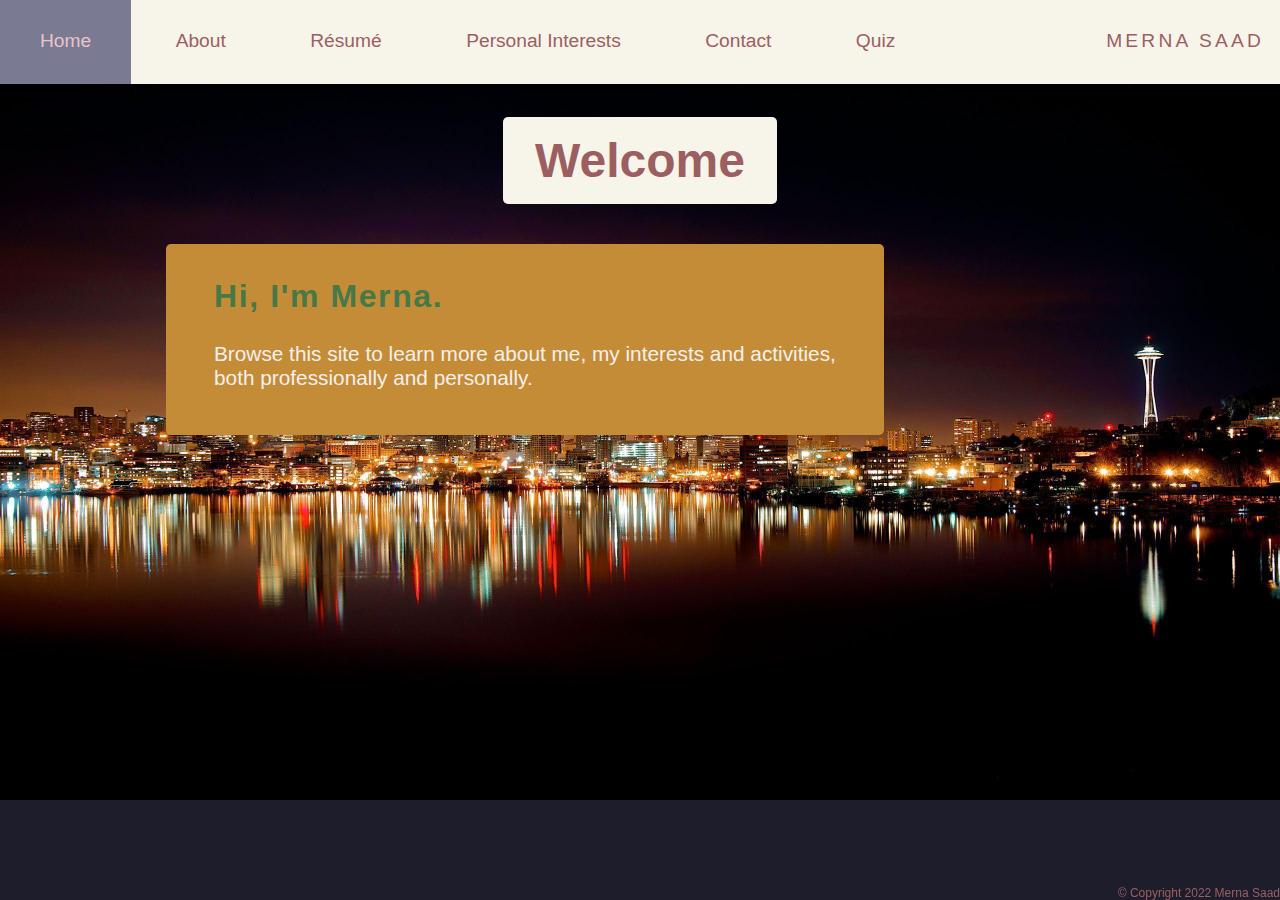
<file: index.html>
<!doctype html>
<html lang="en">
  <head>
    <meta http-equiv="Content-Type" content="text/html; charset=UTF-8">
    <link rel="stylesheet" href="css/style.css">
    <link rel="icon" href="images/icon.jpeg">
    <title>Home | Merna Saad</title>
  </head>
  <body id="home-body">
    <header>
      <!-- Navigational menu used on all pages -->
      <nav>
        <ul class="mainMenu">
          <li class="mainMenuItem"><a href="index.html">Home</a></li>
          <li class="mainMenuItem"><a href="about.html">About</a></li>
          <li class="mainMenuItem"><a href="resume.html">Résumé</a></li>
          <li class="mainMenuItem"><a href="personalInterests.html">Personal Interests</a></li>
          <li class="mainMenuItem"><a href="contact.html">Contact</a></li>
          <li class="mainMenuItem"><a href="quiz.html">Quiz</a></li>
          <li class="mainMenuItem" id="navName">Merna Saad</li>
        </ul>
      </nav>

      <h1 id="home-header">Welcome</h1>
    </header>
    <main>
      <div class="card" id="home-content">
        <h2>Hi, I'm Merna.</h2>
        <p>Browse this site to learn more about me, my interests and activities,<br>both professionally and personally.</p>
      </div>
    </main>
    <footer>
      © Copyright 2022 Merna Saad
    </footer>
  </body>
</html>
</file>
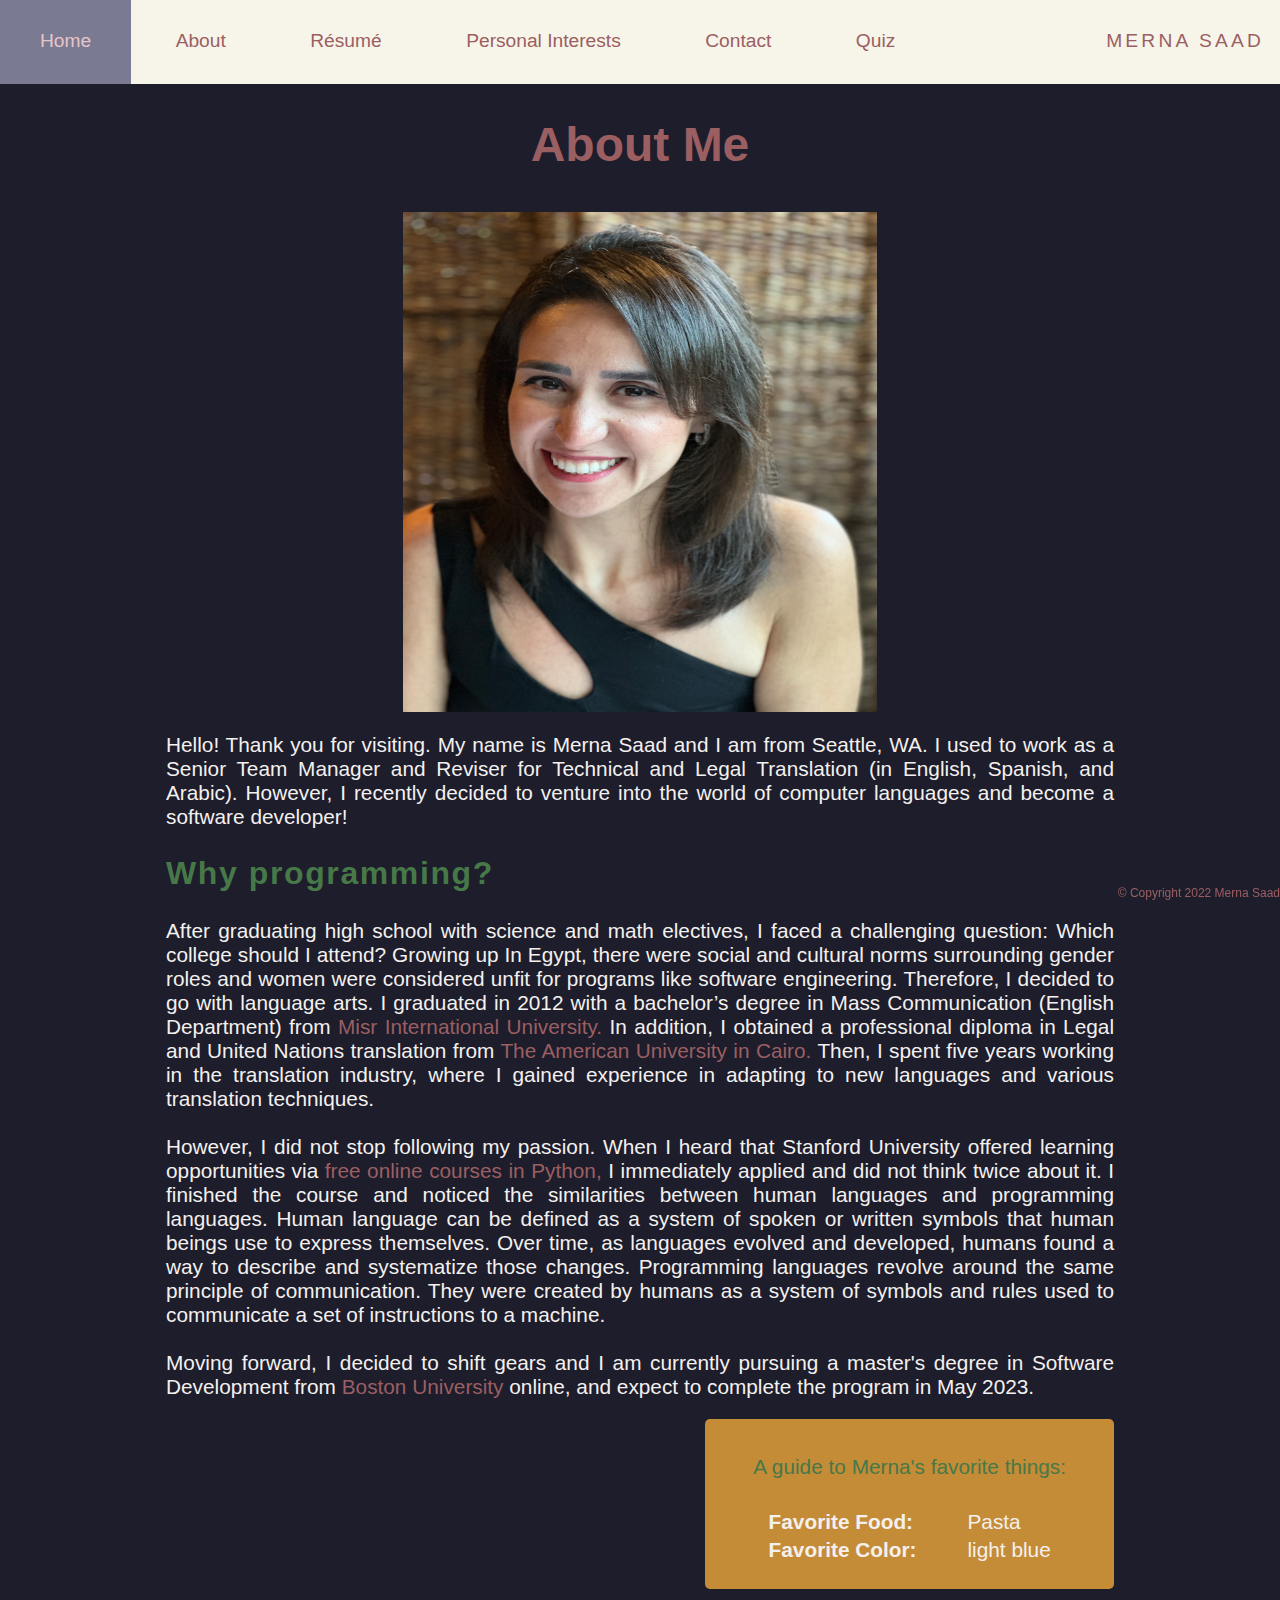
<file: about.html>
<!doctype html>
<html lang="en">
  <head>
    <meta http-equiv="Content-Type" content="text/html; charset=UTF-8">
    <link rel="stylesheet" href="css/style.css">
    <link rel="icon" href="images/icon.jpeg">
    <title>About Me | Merna Saad</title>
  </head>
  <body>
    <header>
      <!-- Navigational menu used on all pages -->
      <nav>
        <ul class="mainMenu">
          <li class="mainMenuItem"><a href="index.html">Home</a></li>
          <li class="mainMenuItem"><a href="about.html">About</a></li>
          <li class="mainMenuItem"><a href="resume.html">Résumé</a></li>
          <li class="mainMenuItem"><a href="personalInterests.html">Personal Interests</a></li>
          <li class="mainMenuItem"><a href="contact.html">Contact</a></li>
          <li class="mainMenuItem"><a href="quiz.html">Quiz</a></li>
          <li class="mainMenuItem" id="navName">Merna Saad</li>
        </ul>
      </nav>

      <h1>About Me</h1>

    </header>
    <main>
      <img id="about-image" src="images/MernaAboutPic.jpg" alt="Merna's photo" srcset="" width="200px;" height="500px;">
      
      

      <!-- Biography -->
      <p id="about-paragraph">
          Hello! Thank you for visiting. My name is Merna Saad and I am from Seattle, WA. I used to work as a Senior Team Manager and Reviser for Technical and Legal Translation (in English, Spanish, and Arabic). However, I recently decided to venture into the world of computer languages and become a software developer! 
          
          </p>
          <h2 id="programming-heading">Why programming?</h2>
          <p id="about-paragraph">
          After graduating high school with science and math electives, I faced a challenging question: Which college should I attend? Growing up In Egypt, there were social and cultural norms surrounding gender roles and women were considered unfit for programs like software engineering. Therefore, I decided to go with language arts. I graduated in 2012 with a bachelor’s degree in Mass Communication (English Department) from <a href="https://www.miuegypt.edu.eg/" target="_blank">Misr International University.</a> In addition, I obtained a professional diploma in Legal and United Nations translation from <a href="https://www.aucegypt.edu//" target="_blank">The American University in Cairo.</a> Then, I spent five years working in the translation industry, where I gained experience in adapting to new languages and various translation techniques.
          <br /><br/>

          However, I did not stop following my passion. When I heard that Stanford University offered learning opportunities via <a href="https://compedu.stanford.edu/codeinplace/v1/#/admitted" target="_blank">free online courses in Python,</a> I immediately applied and did not think twice about it. I finished the course and noticed the similarities between human languages and programming languages. Human language can be defined as a system of spoken or written symbols that human beings use to express themselves. Over time, as languages evolved and developed, humans found a way to describe and systematize those changes. Programming languages revolve around the same principle of communication. They were created by humans as a system of symbols and rules used to communicate a set of instructions to a machine.
          <br /><br/>

          Moving forward, I decided to shift gears and I am currently pursuing a master's degree in Software Development from <a href="https://www.bu.edu/" target="_blank">Boston University</a> online, and expect 
          to complete the program in May 2023.
      </p>

      <div class="card" id="about-card">
        <h4>A guide to Merna's favorite things:</h4>      
        <table>
          <tr>
            <th>Favorite Food:</th>
            <td>Pasta</td>
          </tr>
          <tr>
            <th>Favorite Color:</th>
            <td>light blue</td>
          </tr>
        </table>
      </div>

    </main>
    <footer>
      © Copyright 2022 Merna Saad
    </footer>
  </body>
</html>
</file>
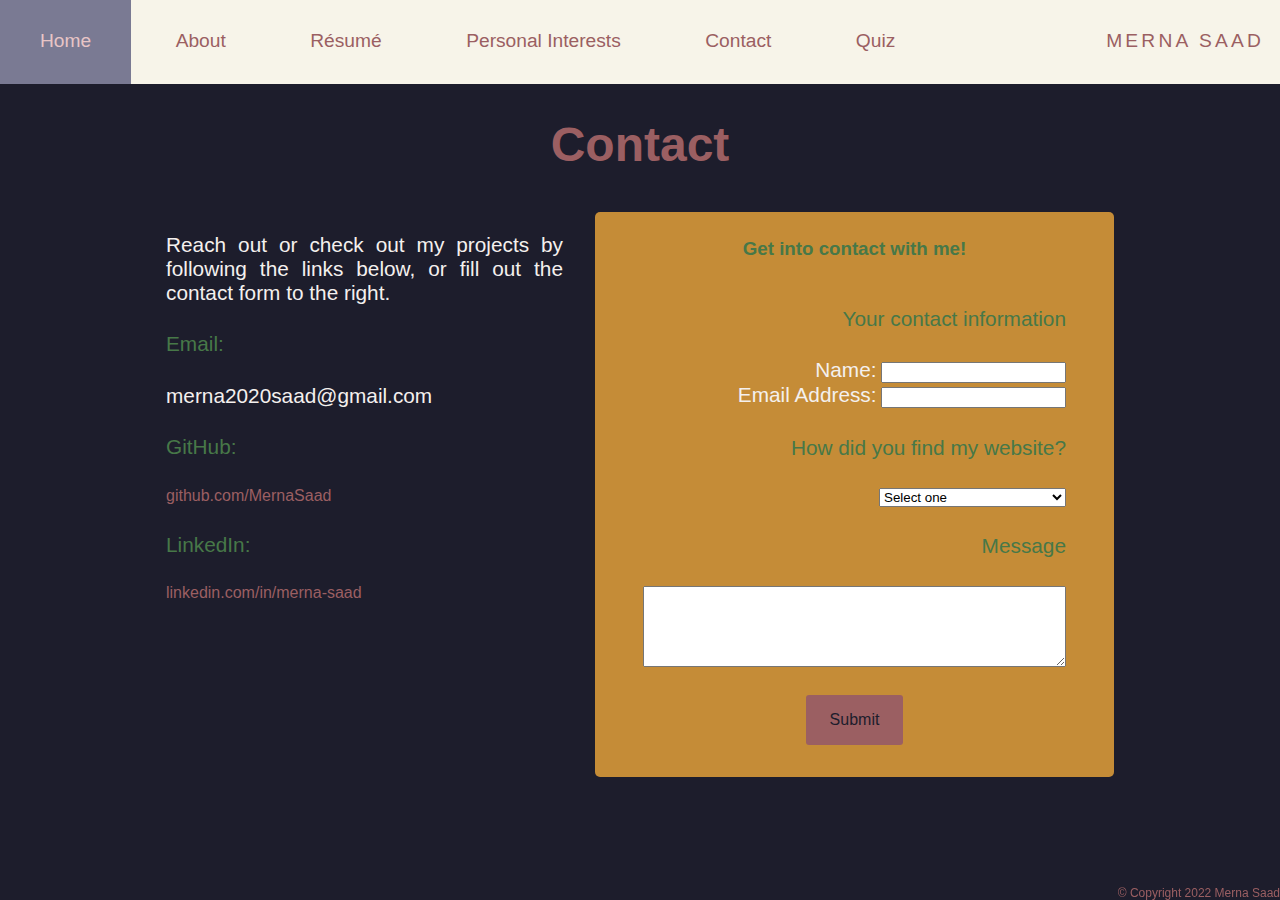
<file: contact.html>
<!doctype html>
<html lang="en">
  <head>
    <meta http-equiv="Content-Type" content="text/html; charset=UTF-8">
    <script src="https://ajax.googleapis.com/ajax/libs/jquery/3.6.1/jquery.min.js"></script>
    <link rel="stylesheet" href="css/style.css">
    <link rel="icon" href="images/icon.jpeg">
    <title>Contact | Merna Saad</title>
  </head>
  <body>
    <header>
      <!-- Navigational menu used on all pages -->
      <nav>
        <ul class="mainMenu">
          <li class="mainMenuItem"><a href="index.html">Home</a></li>
          <li class="mainMenuItem"><a href="about.html">About</a></li>
          <li class="mainMenuItem"><a href="resume.html">Résumé</a></li>
          <li class="mainMenuItem"><a href="personalInterests.html">Personal Interests</a></li>
          <li class="mainMenuItem"><a href="contact.html">Contact</a></li>
          <li class="mainMenuItem"><a href="quiz.html">Quiz</a></li>
          <li class="mainMenuItem" id="navName">Merna Saad</li>
        </ul>
      </nav>

      <h1>Contact</h1>

    </header>
    <main id="contactPage">
      <div id="contactPageText">
        <p>
          Reach out or check out my projects by following the links below,
          or fill out the contact form to the right.
        </p>
        <h4>Email:</h4><p>merna2020saad@gmail.com</p>
        <h4>GitHub:</h4><a href="https://github.com/Merna257" target="_blank">github.com/MernaSaad</a>
        <h4>LinkedIn:</h4><a href="https://www.linkedin.com/in/merna-saad-1557a71bb/" target="_blank">linkedin.com/in/merna-saad</a>
      </div>

      <div class="card" id="contactFormDiv">
        <h3 id="contactFormHeader">Get into contact with me!</h3>
        <h4 id="submissionMessage">Thanks for your submission! I will try to respond in a timely manner.</h4>
        <form
          id="contactForm"
          method="post"
          enctype="multipart/form-data"
        >
          <!-- Text inputs -->
          <h4>Your contact information</h4>
          <label class="text" for="name">Name:</label>
          <input class="text" type="text" id="name" name="name" required>
          <br />
          <label class="text" for="email">Email Address:</label>
          <input class="text" type="email" id="email" name="email" required>
          <br />
          <p id="contactFormErrorMessage"></p>
  
          <!-- Select box -->
          <h4>How did you find my website?</h4>
          <select id="select" name="select">
            <option class="select" value="placeholder" disabled selected>Select one</option>
            <option class="select" value="A Boston University class">A Boston University class</option>
            <option class="select" value="Google/other search engine">Google/other search engine</option>
            <option class="select" value="Job application">Job application</option>
            <option class="select" value="Other">Other</option>
          </select>
  
          <!-- Text area input -->
          <h4>Message</h4>
          <textarea id="formMessage" name="message" rows="5" cols="50"></textarea>
          <br />
  
          <!-- Submit button -->
          <input id="submitFormButton" class="button" type="submit" name="submitButton" value="Submit">
  
          <noscript>
            <p><i>JavaScript must be enabled in order to submit this form, sorry! Try another method of contact.</i></p>
          </noscript>
        </form>
      </div>
      <script src="Javascript/form_validation.js"></script>
    </main>
    <footer>
      © Copyright 2022 Merna Saad
    </footer>
  </body>
</html>
</file>
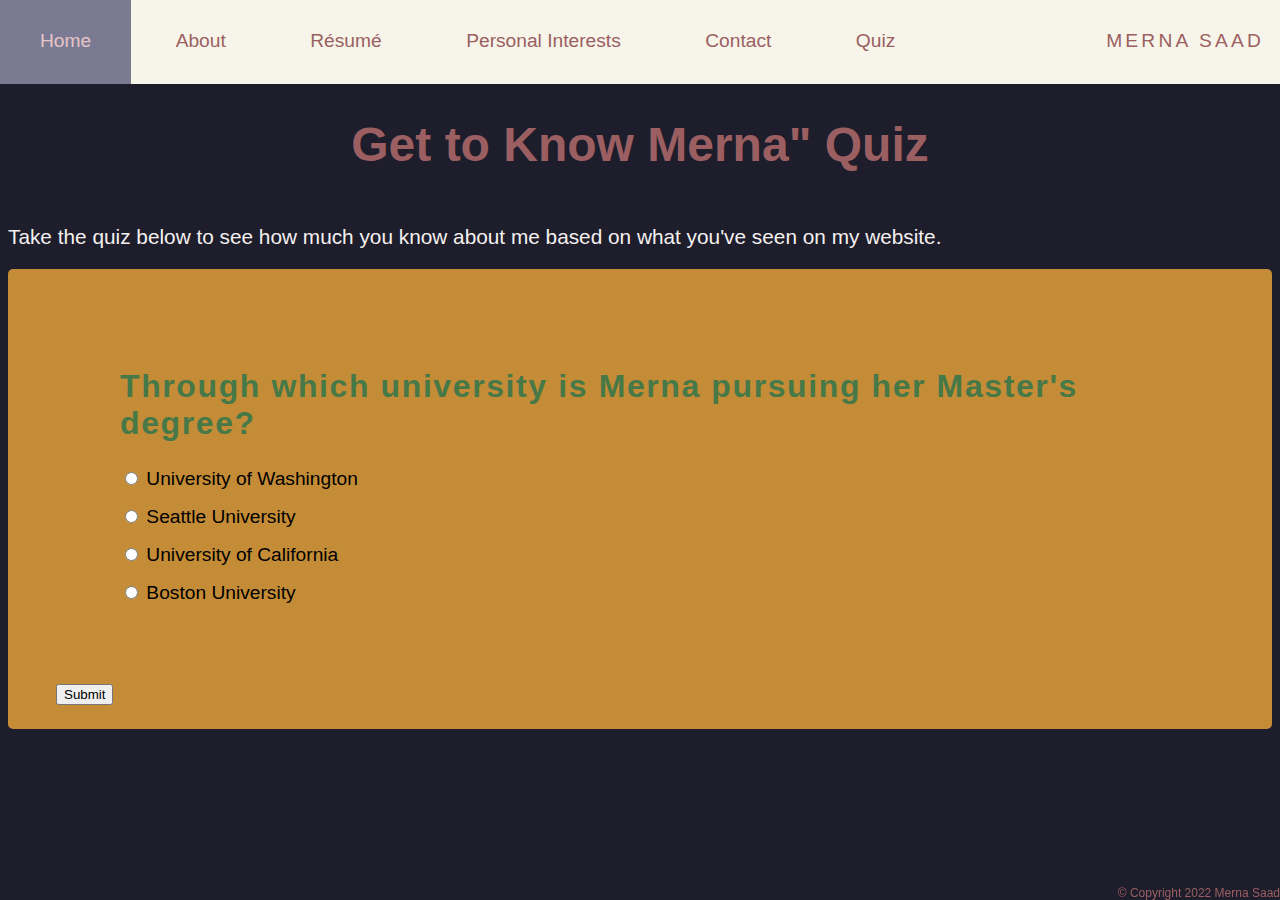
<file: quiz.html>
<!doctype html>
<html lang="en">
  <head>
    <meta http-equiv="Content-Type" content="text/html; charset=UTF-8">
    <link rel="stylesheet" href="css/style.css">
    <link rel="icon" href="images/icon.jpeg">
    <title>Quiz | Merna Saad</title>
  </head>
  <body>
    <header>
        <!-- Navigational menu used on all pages -->
        <nav>
          <ul class="mainMenu">
            <li class="mainMenuItem"><a href="index.html">Home</a></li>
            <li class="mainMenuItem"><a href="about.html">About</a></li>
            <li class="mainMenuItem"><a href="resume.html">Résumé</a></li>
            <li class="mainMenuItem"><a href="personalInterests.html">Personal Interests</a></li>
            <li class="mainMenuItem"><a href="contact.html">Contact</a></li>
            <li class="mainMenuItem"><a href="quiz.html">Quiz</a></li>
            <li class="mainMenuItem" id="navName">Merna Saad</li>
          </ul>
        </nav>
  
        <h1>Get to Know Merna" Quiz</h1>
      </header>
      <p>
        Take the quiz below to see how much you know about me based on what you've seen on my website.
      </p>
    <div class="card" id="quiz">
        <div class="quiz-header">
          <h2 id="question">Question Text</h2>
          <ul>
            <li>
              <input type="radio" name="answer" id="a" class="answer">
              <label for="a" id="a_text">Answer</label>
            </li>
            <li>
              <input type="radio" name="answer" id="b" class="answer">
              <label for="b" id="b_text">Answer</label>
            </li>
            <li>
              <input type="radio" name="answer" id="c" class="answer">
              <label for="c" id="c_text">Answer</label>
            </li>
            <li>
              <input type="radio" name="answer" id="d" class="answer">
              <label for="d" id="d_text">Answer</label>
            </li>
          </ul>
        </div>
        <button id="submit">Submit</button>
      </div>
      <script src="Javascript/quiz.js"></script>
      <footer>
        © Copyright 2022 Merna Saad
      </footer>
  </body>
</html>
</file>
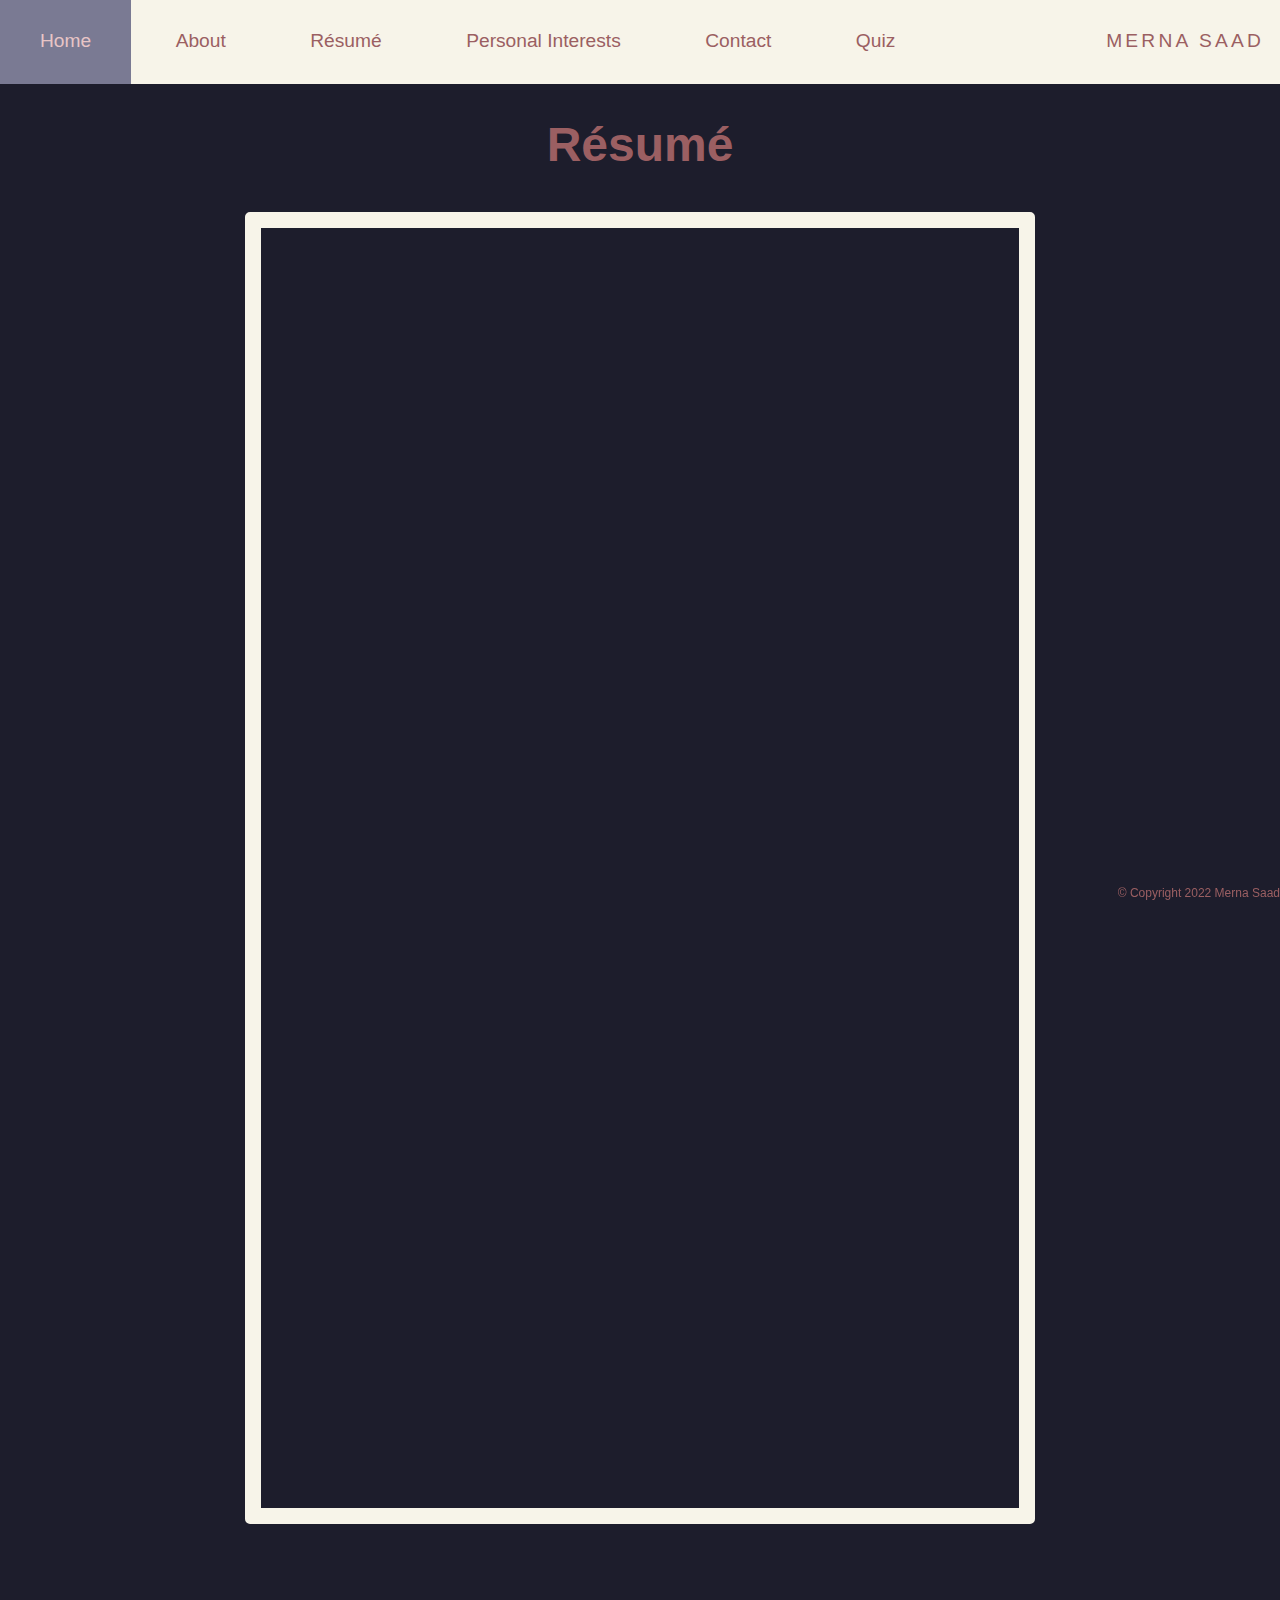
<file: resume.html>
<!doctype html>
<html lang="en">
  <head>
    <meta http-equiv="Content-Type" content="text/html; charset=UTF-8">
    <link rel="stylesheet" href="css/style.css">
    <link rel="icon" href="images/icon.jpeg">
    <title>Résumé | Merna Saad</title>
  </head>
  <body>
    <header>
      <!-- Navigational menu used on all pages -->
      <nav>
        <ul class="mainMenu">
          <li class="mainMenuItem"><a href="index.html">Home</a></li>
          <li class="mainMenuItem"><a href="about.html">About</a></li>
          <li class="mainMenuItem"><a href="resume.html">Résumé</a></li>
          <li class="mainMenuItem"><a href="personalInterests.html">Personal Interests</a></li>
          <li class="mainMenuItem"><a href="contact.html">Contact</a></li>
          <li class="mainMenuItem"><a href="quiz.html">Quiz</a></li>
          <li class="mainMenuItem" id="navName">Merna Saad</li>
        </ul>
      </nav>

      <h1>Résumé</h1>
    </header>
    <main>

      <iframe src="Docs/MernaSaadResume(SD).pdf" id="resume"></iframe>

    </main>
    <footer>
      © Copyright 2022 Merna Saad
    </footer>
  </body>
</html>
</file>
<file: css/style.css>
:root {
  /* Main colors */
  --link: #9b5f62;
  --link-highlight: #E8C5C6;
  --background: #1D1D2C;
  --card-color: #c58c37;
  --card-color-highlight: #9b5f62;
  --nav-bar: #F7F4E9;
  --nav-bar-highlight: #7a7a93;
  --main-text: #f4f0ee;
  --secondary-text: #477848;
  --button: #9b5f62;
  --button-hover: #D6999C;
  --button-active: #E2B6B8;
}
 
  /* General component styling */
  body {
    background-color: var(--background);
    font-family: Arial, Helvetica, sans-serif;
  }
  
  h1 {
    text-align: center;
    font-size: 3rem;
    color: var(--link);
    font-family: Arial, Helvetica, sans-serif;
  }
  
  h2, h3, h4 {
    color: var(--secondary-text);
  }
  
  h2 {
    letter-spacing: 0.1rem;
    font-size: 2rem;
    font-family: Arial, Helvetica, sans-serif;
  }
  
  h4 {
    font-weight: lighter;
    font-size: 1.3rem;
  }
  
  a, #navName {
    text-decoration: none;
    color: var(--link);
  }
  
  a:hover {
    color: var(--link-highlight);
  }
  
  p, label.text, table {
    font-size: 1.3rem;
    text-align: justify;
    color:var(--main-text);
  }
  
  main {
    padding: 0.5rem;
    margin-right: auto;
    margin-left: auto;
    width: 75%;
  }
  
  footer {
    font-size: 0.75rem;
    color: var(--link);
    position: fixed;
    right: 0;
    bottom: 0;
  }
  .card {
    background-color: var(--card-color);
    padding-right: 3rem;
    padding-left: 3rem;
    padding-top: 0.5rem;
    padding-bottom: 1.5rem;
    border-radius: 5px;
  }
  .button {
    display: block;
    margin-right: auto;
    margin-left: auto;
    margin-top: 1.5rem;
    margin-bottom: 0.5rem;
    padding-top: 1rem;
    padding-bottom: 1rem;
    padding-right: 1.5rem;
    padding-left: 1.5rem;
  
    font-size: 1rem;
    color: var(--background);
    background-color: var(--button);
    border: none;
    border-radius: 3px;
  }
  
  .button:hover {
    background-color: var(--button-hover);
    transition-duration: 0.5s;
  }
  
  .button:active {
    background-color: var(--button-active);
  }
  
  noscript p {
    color: rgb(185, 90, 90);
    text-align: center;
  }
  
  /* Home page styling */
  #home-header {
    background-color: var(--nav-bar);
    margin-left: auto;
    margin-right: auto;
    width: fit-content;
    padding-right: 2rem;
    padding-left: 2rem;
    padding-top: 1rem;
    padding-bottom: 1rem;
    border-radius: 5px;
  }
  
  #home-header:hover {
    background-color: var(--nav-bar-highlight);
    transition-duration: 0.5s;
  }
  
  #home-body {
    background-image: url('../images/seattle2.jpeg');
    background-size: cover;
    background-repeat: no-repeat;
  }
  
  #home-content {
    display: inline-block;
  }
  
  #home-content:hover {
    background-color: var(--card-color-highlight);
    transition-duration: 0.5s;
  }
  
  /* Main menu / navigation styling */
  header {
    margin: -0.5rem;
    margin-top: -0.6rem;
    padding-bottom: 0.5rem;
  }
  
  nav {
    background-color: var(--nav-bar);
    padding-top: 0rem;
    padding-bottom: 0rem;
  }
  
  .mainMenu {
    list-style-type: none;
    overflow: hidden;
    padding: 1rem;
    padding-left: 0rem;
    margin: 0;
    align-items: center
    
  }
  
  .mainMenuItem {
    display: inline-block;
  }
  
  .mainMenuItem a {
    font-size: 1.2rem;
    padding: 2.5rem;
    
  }
  
  .mainMenuItem a:hover {
    background-color: var(--nav-bar-highlight);
    color: var(--link-highlight);
    transition-duration: 0.3s;
  }
  
  #navName {
    text-transform: uppercase;
    letter-spacing: 0.2rem;
    float: right;
  }
  
  /* About page styling */
  #about-image {
    display: block;
    margin-right: auto;
    margin-left: auto;
    width: 50%;
  }
  
  #about-card {
    text-align: center;
    width: fit-content;
    float: right;
    margin-bottom: 3rem;
  }
  
  table {
    display: inline;
    text-align: left;
  }
  
  th {
    padding-right: 3rem;
  }
  
  /* Personal Interests page styling */
  iframe {
    border: 1rem solid var(--nav-bar);
    border-radius: 5px;
    display: block;
    margin: auto;
    width: 80%;
  }
  
  #featuredGalleryImageDiv {
    display: inline-block;
    margin-bottom: 1rem;
  }
  
  #featuredGalleryImageDiv button {
    margin-top: auto;
    margin-bottom: auto;
    max-height: 3rem;
    border-radius: 2rem;
  }
  
  #featuredGalleryImage {
    width: 550px;
    height: 500px;
  }
  
  .gallery {
    width: 100px;
    height: 150px;
    border-width: 2px;
    border-style: solid;
    border-color: rgba(255, 255, 255, 0);
  }
  
  .gallery:hover {
    opacity: 0.8;
    transition-duration: 0.3s;
    border-color: var(--link);
    
  }
  
  
  /* Resume page styling */
  #resume {
    margin-left: auto;
    margin-right: auto;
    width: 80%;
    height: 80rem;
    margin-bottom: 5rem;
  }
  
  /* Contact page styling */
  #contactPage {
    display: flex;
  }
  
  #contactPageText {
    padding-right: 2rem;
  }
  
  #contactFormDiv {
    margin-left: auto;
    text-align: center;
    margin-bottom: 3rem;
  }
  
  textarea {
    resize: vertical;
  }
  
  #submissionMessage {
    display: none;
  }
  
  #contactForm {
    display: inline-block;
    text-align: right;
  }
  
  #contactFormErrorMessage {
    color: rgb(245, 78, 78);
    font-size: 0.8rem;
    font-weight: bold;
  }
  
  /* Quiz page styling */
 
  
  .quiz-container{
    background-color: #fff;
    border-radius: 10px;
    box-shadow: 0 0 10px 2px rgba(100, 100, 100, 0.1);
    width: 600px;
    overflow: hidden;
    
    
  }
  .quiz-header{
    padding: 4rem;
  }

  ul {
    list-style-type: none;
    padding: 0;
  }
  ul li{
    font-size: 1.2rem;
    margin: 1rem 0;
  }
  ul li label{
    cursor: pointer;
  }

  
  /* Adjustments for small screen sizes */
  @media screen and (max-width: 500px) {
  
    /* Allow menu items to stack */
    .mainMenuItem {
      display: flex;
    }
  
    #contactPage {
      display: inline;
    }
  
    /* Increase some text size */
    a, p {
      font-size: 1.5rem;
    }
  
  }
</file>
